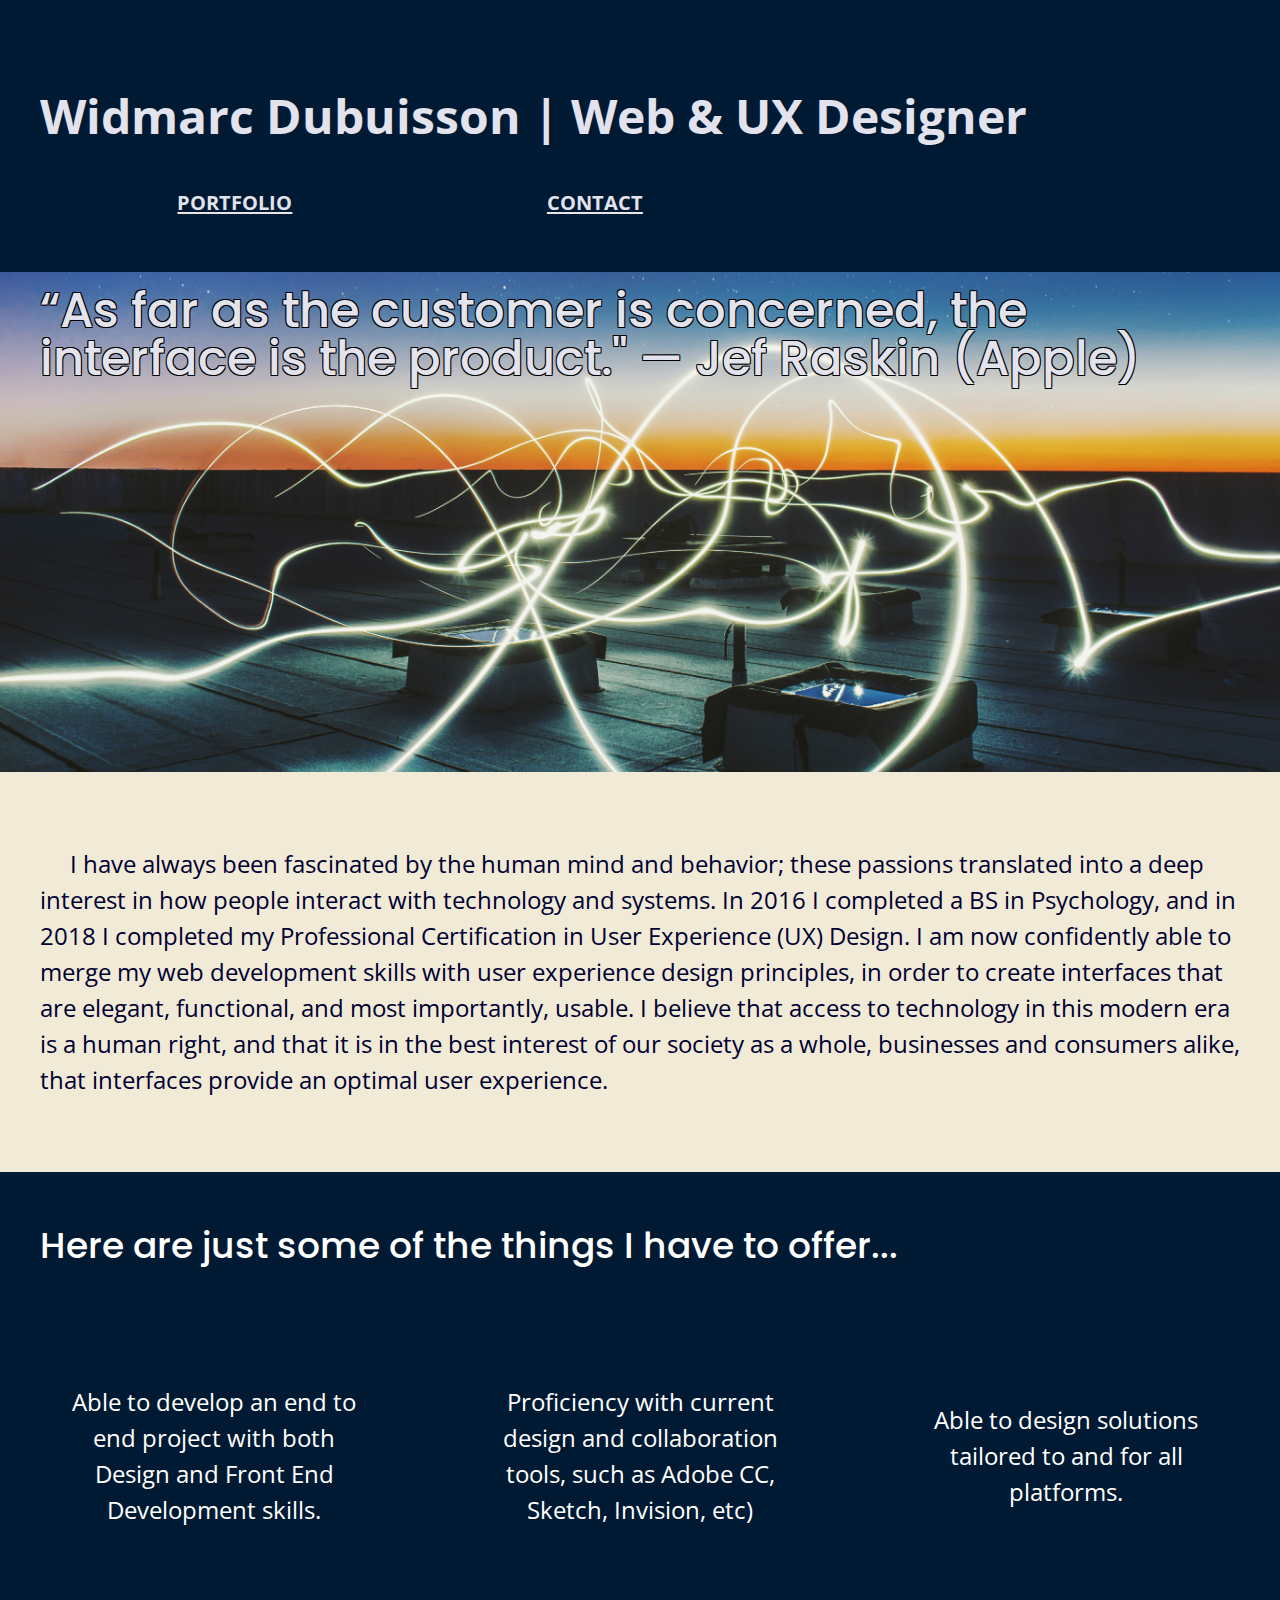
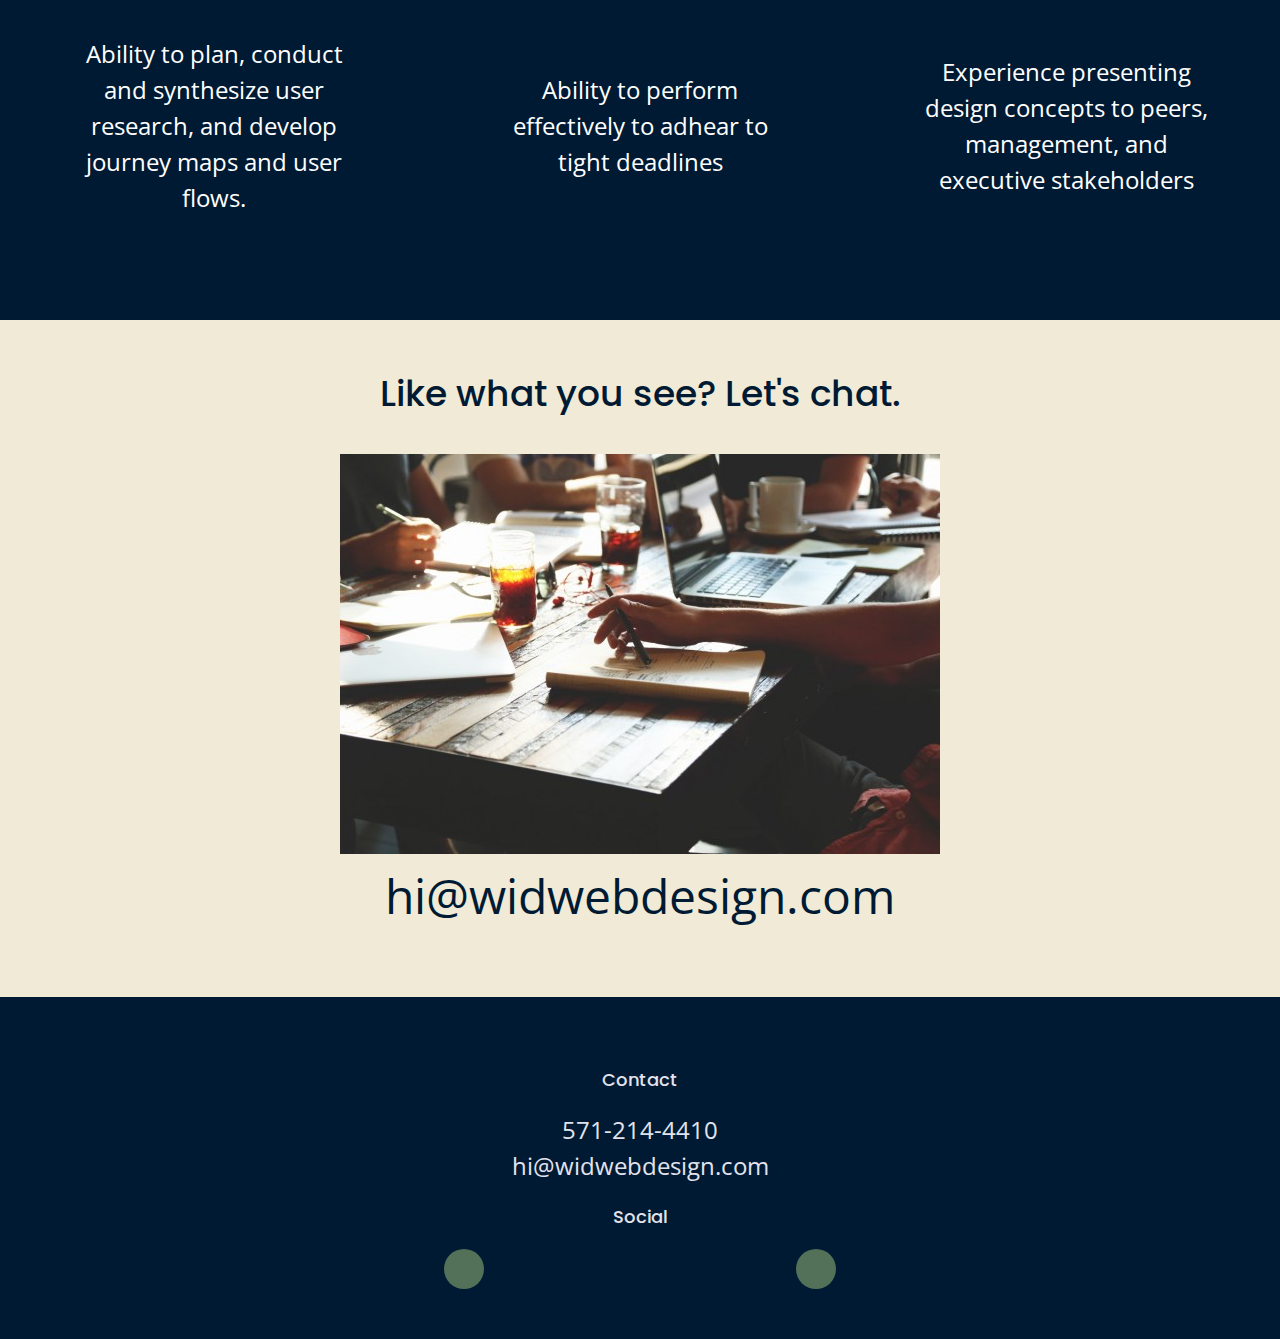
<file: index.html>
<!doctype html>
<html class="no-js" lang="">

<head>
  <meta charset="utf-8">
  <title>Widmarc Dubuisson | Web & UX Designer</title>
  <meta name="description" content="">
  <meta name="viewport" content="width=device-width, initial-scale=1">

  <link rel="manifest" href="site.webmanifest">
  <link rel="apple-touch-icon" href="icon.png">
  <!-- Place favicon.ico in the root directory -->
  <!-- Google Fonts -->
  <link href="https://fonts.googleapis.com/css?family=Open+Sans:400,700|Poppins:500,700" rel="stylesheet">
  <!-- FontAwesome CDN version 5.5 -->
  <link rel="stylesheet" href="https://use.fontawesome.com/releases/v5.5.0/css/all.css" integrity="sha384-B4dIYHKNBt8Bc12p+WXckhzcICo0wtJAoU8YZTY5qE0Id1GSseTk6S+L3BlXeVIU" crossorigin="anonymous">
  <link rel="stylesheet" href="css/normalize.css">
  <link rel="stylesheet" href="css/main.css">

</head>

<body>
  <!--[if IE]>
    <p class="browserupgrade">You are using an <strong>outdated</strong> browser. Please <a href="https://browsehappy.com/">upgrade your browser</a> to improve your experience and security.</p>
  <![endif]-->

  <!-- Add your site or application content here -->

<header>
  <div class ="content-wrapper">
    <div class="name">
      <h1><a href="index.html" target="_self">Widmarc Dubuisson | Web & UX Designer</a></h1>
    </div>
    <div class="header-divider">
    </div>
    <nav>
      <ul>
        <li><a href="portfolio/index.html" target="_blank">Portfolio</a></li>
        <li><a href="#action">Contact</a></li>
      </ul>
    </nav>
  </div>
</header>

<main>

<section class="hero-area">
  <div class ="content-wrapper">
    <div class="hero-quote">
      <h2>“As far as the customer is concerned, the interface is the product." — Jef Raskin (Apple)</h2>
    </div>
  </div>
</section>

<section class="bio">
    <div class="content-wrapper">
      <div class="bio-one">
        <p>&nbsp;&nbsp;&nbsp;&nbsp;&nbsp;I have always been fascinated by the human mind and behavior; these passions translated into a deep interest in how people interact with technology and systems.  In 2016 I completed a BS in Psychology, and in 2018 I completed my Professional Certification in User Experience (UX) Design. I am now confidently able to merge my web development skills with user experience design principles, in order to create interfaces that are elegant, functional, and most importantly, usable. I believe that access to technology in this modern era is a human right, and that it is in the best interest of our society as a whole, businesses and consumers alike, that interfaces provide an optimal user experience.</p>
      </div>

    </div>
  </section>

<section class="skills">
      <div class="content-wrapper">
        <h2>Here are just some of the things I have to offer...</h2>
        <div class="skills-items">
          <article>
            <p class="fontawesome-icon">
              <i class="fas fa-infinity"></i>
            </p>
            <p class="features-item-description">
              Able to develop an end to end project with both Design and Front End Development skills.
            </p>
          </article>
          <article>
            <p class="fontawesome-icon">
              <i class="fas fa-pencil-alt"></i>
            </p>
            <p class="features-item-description">
              Proficiency with current design and collaboration tools, such as Adobe CC, Sketch, Invision, etc)
            </p>
          </article>
          <article>
            <p class="fontawesome-icon">
              <i class="fas fa-mobile-alt"></i>
            </p>
            <p class="features-item-description">
              Able to design solutions tailored to and for all platforms.
            </p>
          </article>
          <article>
            <p class="fontawesome-icon">
              <i class="fas fa-users-cog"></i>
            </p>
            <p class="features-item-description">
              Ability to plan, conduct and synthesize user research, and develop journey maps and user flows.
            </p>
          </article>
          <article>
            <p class="fontawesome-icon">
              <i class="fas fa-clock"></i>
            </p>
            <p class="features-item-description">
              Ability to perform effectively to adhear to tight deadlines
            </p>
          </article>
          <article>
            <p class="fontawesome-icon">
              <i class="fas fa-handshake"></i>
            </p>
            <p class="features-item-description">
              Experience presenting design concepts to peers, management, and executive stakeholders
            </p>
          </article>
        </div>
      </div>
</section>

<section class="action">
      <div class="content-wrapper">
        <div class="contact-stuff">

          <div class="action-message">
        <h2><a href="mailto:hi@widwebdesign.com">Like what you see? Let's chat.</a></h2>
      </div>

          <div class="contact-img">
              <img src="img/contact.png">
          </div>
            <div class="contact-email">
              <p><a href="mailto:hi@widwebdesign.com"><i class="fas fa-envelope"></i> hi@widwebdesign.com</a></p>
          </div>
        </div>
      </div>
</section>

</main> <!-- main wrapper -->

<footer>
    <div class="content-wrapper">
      <address class="contact">
        <h4>Contact</h4>
        <p>
          571-214-4410<br>
          <a href="mailto:hi@widwebdesign.com">hi@widwebdesign.com</a>
        </p>
      </address>
      <div class="social">
        <h4>Social</h4>
        <div class="social-icons">
          <p>
            <a href="https://www.linkedin.com/in/wjdubuisson/" target="_blank"><i class="fab fa-linkedin-in"></i></a>
          </p>
          <p>
            <a href="https://twitter.com/WidWebDesign" target="_blank"><i class="fab fa-twitter"></i></a>
          </p>
        </div>
    </div> <!-- footer content ends -->
  </div>

    <script src="js/js.js"></script>

</footer>

















  <script src="js/vendor/modernizr-3.7.1.min.js"></script>
  <script src="https://code.jquery.com/jquery-3.4.1.min.js" integrity="sha256-CSXorXvZcTkaix6Yvo6HppcZGetbYMGWSFlBw8HfCJo=" crossorigin="anonymous"></script>
  <script>window.jQuery || document.write('<script src="js/vendor/jquery-3.4.1.min.js"><\/script>')</script>
  <script src="js/plugins.js"></script>
  <script src="js/main.js"></script>

  <!-- Google Analytics: change UA-XXXXX-Y to be your site's ID. -->
  <script>
    window.ga = function () { ga.q.push(arguments) }; ga.q = []; ga.l = +new Date;
    ga('create', 'UA-XXXXX-Y', 'auto'); ga('set','transport','beacon'); ga('send', 'pageview')
  </script>
  <script src="https://www.google-analytics.com/analytics.js" async></script>
</body>

</html>
</file>
<file: css/main.css>
/*! HTML5 Boilerplate v7.2.0 | MIT License | https://html5boilerplate.com/ */

/* main.css 2.0.0 | MIT License | https://github.com/h5bp/main.css#readme */
/*
 * What follows is the result of much research on cross-browser styling.
 * Credit left inline and big thanks to Nicolas Gallagher, Jonathan Neal,
 * Kroc Camen, and the H5BP dev community and team.
 */

/* ==========================================================================
   Base styles: opinionated defaults
   ========================================================================== */

html {
  color: #222;
  font-size: 1em;
  line-height: 1.4;
}

/*
 * Remove text-shadow in selection highlight:
 * https://twitter.com/miketaylr/status/12228805301
 *
 * Vendor-prefixed and regular ::selection selectors cannot be combined:
 * https://stackoverflow.com/a/16982510/7133471
 *
 * Customize the background color to match your design.
 */

::-moz-selection {
  background: #b3d4fc;
  text-shadow: none;
}

::selection {
  background: #b3d4fc;
  text-shadow: none;
}

/*
 * A better looking default horizontal rule
 */

hr {
  display: block;
  height: 1px;
  border: 0;
  border-top: 1px solid #ccc;
  margin: 1em 0;
  padding: 0;
}

/*
 * Remove the gap between audio, canvas, iframes,
 * images, videos and the bottom of their containers:
 * https://github.com/h5bp/html5-boilerplate/issues/440
 */

audio,
canvas,
iframe,
img,
svg,
video {
  vertical-align: middle;
}

/*
 * Remove default fieldset styles.
 */

fieldset {
  border: 0;
  margin: 0;
  padding: 0;
}

/*
 * Allow only vertical resizing of textareas.
 */

textarea {
  resize: vertical;
}

/* ==========================================================================
   Browser Upgrade Prompt
   ========================================================================== */

.browserupgrade {
  margin: 0.2em 0;
  background: #ccc;
  color: #000;
  padding: 0.2em 0;
}

/* ==========================================================================
   Author's custom styles
   ========================================================================== */

   /* General Styles */

   html {
   	font-size: 16px;
   }

   body {
     font-size: 1em;
     font-family: 'Open Sans', sans-serif;
     color: #e2e3ed;
     text-align: left;
   }

   ul,
   ol {
     list-style-type: none;
     margin: 0;
     padding: 0;
   }

   a {
     color: #e2e3ed;
     text-decoration: none;
   }

   h2 {
     font-family: 'Poppins', sans-serif;
     font-weight: 500;
     font-size: 1.875em;
     margin: 0;
   }

   h3,
   h4 {
     font-family: 'Poppins', sans-serif;
     font-weight: 500;
     font-size: 1.125em;
     margin: 20px 0;
   }

   p {
     font-size: 1em;
     line-height: 1.5;
   }

   img {
    width: 100%;
   }

   figure {
    margin: 0;
   }

   address {
    font-style: normal;
   }

   .content-wrapper {
     width: 90%;
     margin: 50px 0;
   }









/* -------------------- Mobile Styles - Homepage -------------------- */

/* HEADER */

header {
  background-color: 	#001a33;
  display: flex;
  justify-content: center;
  align-items: center;
  flex-flow: row wrap;
}

.header-divider {
  background: #E8E8E8;
  height: 1px;
  width: 100%;
  margin: 10px 0 20px 0;
}

header nav {
  width: 60%;
  font-size: 1.125em;
  font-weight: 700;
  text-transform: uppercase;
  display: flex;
  justify-content: space-around;
  flex-flow: row wrap;
}

header nav ul {
  width: 100%;
  display: flex;
  justify-content: space-around;

}

header nav ul li {
  font-size: 1.125em;
  color: #E8E8E8;
  padding-left: 1em;
  text-decoration: underline;
  line-height: 2em;
}

header h1 {
  color: #E8E8E8;
  padding-right: 1em;
}

/* HERO AREA */

.hero-area {
  background-image: url(../img/connect.jpg);
  background-size: cover;
  background-position: center;
  min-height: 500px;
  display: flex;
  justify-content: center;
  flex-flow: row wrap;
}

.hero-area h2 {
  padding-top: 5px;
  float: left;
  text-shadow:
		-1px -1px 0 #000,
		1px -1px 0 #000,
		-1px 1px 0 #000,
		1px 1px 0 #000;

}

.hero-area .content-wrapper {
  margin-top: 10px;

}

/* BIO */

.bio {
  background-color: #F0EAD6;
  display: flex;
  justify-content: center;
  align-items: center;
  flex-flow: row wrap;
}

.bio p {
  color: #000033;
}

/* SKILLS */

.skills {
  background-color: #001a33;
  display: flex;
  justify-content: center;
  flex-flow: row wrap;
}

.skills h2 {
  margin-bottom: 60px;
  color: white;
}

.skills article {
  width: 55%;
  margin: 30px 0;
}

.skills .skills-items {
  display: flex;
  justify-content: center;
  align-items: center;
  flex-flow: row wrap;
}

.skills i {
  font-size: 3.75em;
  margin-bottom: 40px;
  color: white;
}

.skills p {
  text-align: center;
  margin: 0;
  color: white;
}

/* ACTION */



.action {
  display: flex;
  justify-content: center;
  flex-flow: column;
  background-color: #F0EAD6;

}

.actionp {
  display: flex;
  justify-content: center;
  flex-flow: column;


}





.action h2 {
  flex: 1;
  margin-bottom: 1em;
  padding: 0;
  color: #001a33;
}

.actionp h2 {
  flex: 1;
  margin-bottom: 1em;
  padding: 0;
  color: white;
}


.action h2 a {
  color: #001a33;
}

.action p {
  color: #001a33;
}

.contact-email p a {
  color: #001a33;
}

.contact-email h2 {
  color: #001a33;
}

.actionp a {
  color: white;
}

.contact-img {
  display: flex;
  justify-content: center;
  flex-flow: row wrap;
  margin: auto;

}
.contact-email {
  display: flex;
  justify-content: center;
  flex-flow: row wrap;
  margin: auto;
}
.contact-email a {
  color: #001a33;
  font-size: 2em;
}

/* FOOTER */

footer {
  background-color: 	#001a33;
  display: flex;
  justify-content: center;
  align-items: center;
  flex-flow: row wrap;
}

footer {
  text-align: center;
  flex-direction: column;
}

footer p {
  margin: 0;
}

footer .content-wrapper {
  width: 55%;
  margin: 50px 0;
}

footer #contact {
  margin-bottom: 50px;
}

footer .social-icons {
  display: flex;
  justify-content: space-around;
  align-items: center;
}

footer .social-icons p {
  background-color: #527158;
  border-radius: 50%;
  width: 40px;
  height: 40px;
  display: flex;
  justify-content: center;
  align-items: center;
}

footer .social-icons p i {
  font-size: 1.3125em;
}










/***** PORFTOLIO STYLES ****/

.project-one {
  position: relative;
  display: flex;

}

.project-two {
  position: relative;
  display: flex;

}

.project-three {
  position: relative;
  display: flex;

}

.project-four {
  position: relative;
  display: flex;

}

.project-five {
  position: relative;
  display: flex;


}

.project-six {
  position: relative;
  display: flex;

}

.project-seven {
  position: relative;
  display: flex;

}

.project-eight {
  position: relative;
  display: flex;

}

.image {
  display: block;
  width: 100%;
  height: 100%;
}

.overlay {
  position: absolute;
  top: 0;
  bottom: 0;
  left: 0;
  right: 0;
  height: 100%;
  width: 100%;
  opacity: 0;
  transition: .5s ease;
  background-color: #008CBA;
}

.project-one:hover .overlay {
  opacity: 0.9;
}
.project-two:hover .overlay {
  opacity: 0.9;
}
.project-three:hover .overlay {
  opacity: 0.9;
}
.project-four:hover .overlay {
  opacity: 0.9;
}
.project-five:hover .overlay {
  opacity: 0.9;
}
.project-six:hover .overlay {
  opacity: 0.9;
}
.project-seven:hover .overlay {
  opacity: 0.9;
}
.project-eight:hover .overlay {
  opacity: 0.9;
}

.text {
  color: white;
  font-size: 1em;
  position: absolute;
  top: 50%;
  left: 50%;
  -webkit-transform: translate(-50%, -50%);
  -ms-transform: translate(-50%, -50%);
  transform: translate(-50%, -50%);
  text-align: center;
}

#portfolio {
  background-color: #E8E8E8;
    background-image: url(../img/space1.jpg);
  margin-top: 0;
  padding-top: 0;
  display: flex;
  flex-flow:  row wrap;
  padding: 2em;


}

#portfolioaction {
  background-image: url(../img/space1.jpg);
}

#portfolio h1  {
  color: white;
  width: 100%;

}

#portfolio h2  {
  color: white;

}

#portfolio h3  {
  color: white;

}

#portfolio p  {
  color: white;

}


#portfolio a {
  color: white;


}


.action {

  display: flex;
  justify-content: center;
  flex-flow: row wrap;
}

.actionp {

  display: flex;
  justify-content: center;
  flex-flow: row wrap;
}

.action h2 {
  flex: 1;
  margin-bottom: 1em;
  padding: 0;
  color: white;
}

.action p {
  color: white;
}

.action a {
  color: white;
  left: 50%;
}



.actionp h2 {
  flex: 1;
  margin-bottom: 1em;
  padding: 0;
  color: white;
}

.actionp p {
  color: white;
}

.actionp a {
  color: white;
  left: 50%;
}

.contact-email {
  display: flex;
  justify-content: center;
  flex-flow: row wrap;

}
/****PROJECT DETAIL PAGES****/

.project-main {
  display: flex;
  justify-content: center;
  align-items: center;


}

.project-text p {
  color: white;
  padding-bottom: 1em;
}

.project-text a {
  color: white;
}


.project-text li{
  color: white;
  padding-bottom: 1em;
  padding-left: 2em;
}












/* ==========================================================================
   Helper classes
   ========================================================================== */

/*
 * Hide visually and from screen readers
 */

.hidden {
  display: none !important;
}

/*
* Hide only visually, but have it available for screen readers:
* https://snook.ca/archives/html_and_css/hiding-content-for-accessibility
*
* 1. For long content, line feeds are not interpreted as spaces and small width
*    causes content to wrap 1 word per line:
*    https://medium.com/@jessebeach/beware-smushed-off-screen-accessible-text-5952a4c2cbfe
*/

.sr-only {
  border: 0;
  clip: rect(0, 0, 0, 0);
  height: 1px;
  margin: -1px;
  overflow: hidden;
  padding: 0;
  position: absolute;
  white-space: nowrap;
  width: 1px;
  /* 1 */
}

/*
* Extends the .sr-only class to allow the element
* to be focusable when navigated to via the keyboard:
* https://www.drupal.org/node/897638
*/

.sr-only.focusable:active,
.sr-only.focusable:focus {
  clip: auto;
  height: auto;
  margin: 0;
  overflow: visible;
  position: static;
  white-space: inherit;
  width: auto;
}

/*
* Hide visually and from screen readers, but maintain layout
*/

.invisible {
  visibility: hidden;
}

/*
* Clearfix: contain floats
*
* For modern browsers
* 1. The space content is one way to avoid an Opera bug when the
*    `contenteditable` attribute is included anywhere else in the document.
*    Otherwise it causes space to appear at the top and bottom of elements
*    that receive the `clearfix` class.
* 2. The use of `table` rather than `block` is only necessary if using
*    `:before` to contain the top-margins of child elements.
*/

.clearfix:before,
.clearfix:after {
  content: " ";
  /* 1 */
  display: table;
  /* 2 */
}

.clearfix:after {
  clear: both;
}

/* ==========================================================================
   EXAMPLE Media Queries for Responsive Design.
   These examples override the primary ('mobile first') styles.
   Modify as content requires.
   ========================================================================== */

@media only screen and (min-width:768px) {
     /*Tablet styles here*/

 /* General styles */
 .content-wrapper {
   max-width: 750px;
  }

 h2 {
   font-size: 2.25em;
   line-height: 1.333;
 }

 h3 {
     font-size: 1.5em;
     line-height: 1.25;
 }

 p {
   font-size: 1.5em;
   line-height: 1.285;
 }

 .content-wrapper {
   width: auto;
   margin: 50px 0;
 }

/* HEADER */



/* HERO AREA */

.hero-area h2 {
  font-size: 3em;
  line-height: 1;
  margin: 0;
}



/* BIO */

.bio {
  display: flex;
  justify-content: center;
  align-items: center;
  flex-flow: column wrap;
  width: 100%;

}

/* SKILLS */

.skills h2 {
  margin: 0 20px 20px 0;
}

.skills article {
  display: flex;
  justify-content: center;
  align-items: center;
  flex-flow: column wrap;
  flex-basis: 50%;
}

.skills .skills-item-description {
  width: 50%;
}

.skills i {
  margin-bottom: 30px;
}

/* ACTION */



.contact-stuff {
  display: flex;
  justify-content: space-between;
}


/* FOOTER */


/***** PORFTOLIO STYLES ****/

#portfolio {
  background-color: #E8E8E8;
  background-image: url(../img/space1.jpg);
  margin-top: 0;
  padding-top: 0;
  display: flex;
  flex-flow: wrap;

}

#portfolio h2{
  color: white;
  font-size: 2em;

}

.portfolio-text {
  display: flex;
  justify-content: space-around;
  align-items: center;
  flex-flow:  column;


}

.projects-wrapper-all {
  display: flex;
  justify-content: space-around;
  align-items: center;
  flex-flow: row wrap;


}

.project-wrapper {
  display: flex;
  justify-content: space-around;
  align-items: center;
  flex-flow: row wrap;


}

.project-one {
  display: flex;
  max-width: 800px;

}

.project-two {
  display: flex;
  max-width: 800px;

}

.project-three {
  display: flex;
  max-width: 800px;

}

.project-four {
  display: flex;
  max-width: 800px;

}

.project-five {
  display: flex;
  max-width: 800px;

}

.project-six {
  display: flex;
  max-width: 800px;

}

.project-seven {
  display: flex;
  max-width: 800px;

}

.project-eight {
  display: flex;
  max-width: 800px;

}


.text {
  color: white;
  font-size: 2em;
  position: absolute;
  top: 50%;
  left: 50%;
  -webkit-transform: translate(-50%, -50%);
  -ms-transform: translate(-50%, -50%);
  transform: translate(-50%, -50%);
  text-align: center;
}

.contact-stuff {
  display: flex;
  justify-content: center;
  width: 100%;
  text-align: center;
  flex-flow: column;
  left: 50%;

}

.action-message {
  display: flex;
  justify-content: center;



}

.contact-img {
  display: flex;
  justify-content: center;



}
.contact-email {
  display: flex;
  justify-content: center;

}


/****PROJECT DETAIL PAGES****/

.project-main {
  display: flex;
  justify-content: center;
  align-items: center;

}

.project-text p {
  color: white;
}

.project-img {
  max-width: 70%;
}

.project-img2 {
  display: flex;
  justify-content: space-around;
  align-items: center;
  flex-flow: row wrap;
}

.project-img22 {
  display: flex;
  justify-content: space-around;
  align-items: center;
  flex-flow: row wrap;
  max-width: 300px;
}

.project-img23 {
  display: flex;
  justify-content: space-around;
  align-items: center;
  flex-flow: row wrap;
  max-width: 300px;
}

@media only screen and (min-width:1200px) {
       /*Desktop styles here*/

/* General styles */
.content-wrapper {
 max-width: 1200px;
 margin: 50px 0;
 padding-left: 2em;
 padding-right: 2em;
 flex: 100%;
}

h1 {
  font-size: 3em;
}
h2 {
 font-size: 2.25em;
 line-height: 1.333;
}

h3 {
   font-size: 1.5em;
   line-height: 1.25;
}

p {
 font-size: 1.5em;
 line-height: 1.5em;
}


/* HEADER */

.header-divider {
  display: none;
}

/* HERO AREA */

/* BIO */

/* SKILLS */

.skills {
  background-color: #001a33;
  display: flex;
  justify-content: center;
  flex-flow: row wrap;
}

.skills h2 {
  margin-bottom: 60px;
  color: white;
}

.skills article {
  flex-basis: 25%;
  padding: 2%;


}

.skills .skills-items {
  display: flex;
  flex-flow: row-wrap;
  justify-content: space-between;
}



.skills i {
  font-size: 3.75em;
  margin-bottom: 40px;
  color: white;
}

.skills p {
  text-align: center;
  margin: 0;
  color: white;
}

/* ACTION */

/* FOOTER */





/***** PORTFOLIO *****/

.project-wrapper {
  display: flex;
  justify-content: center;
  align-items: center;
  flex-flow: row wrap;
  max-width: 600px;


}


.contact-stuff {
  display: flex;
  justify-content: center;
  width: 100%;
  text-align: center;

}



.action-message {
  display: flex;
  justify-content: center;



}

.contact-img {
  display: flex;
  justify-content: center;




}
.contact-email {
  display: flex;
  justify-content: center;


}


/* ==========================================================================
   Print styles.
   Inlined to avoid the additional HTTP request:
   https://www.phpied.com/delay-loading-your-print-css/
   ========================================================================== */

@media print {
  *,
  *:before,
  *:after {
    background: transparent !important;
    color: #000 !important;
    /* Black prints faster */
    -webkit-box-shadow: none !important;
    box-shadow: none !important;
    text-shadow: none !important;
  }
  a,
  a:visited {
    text-decoration: underline;
  }
  a[href]:after {
    content: " (" attr(href) ")";
  }
  abbr[title]:after {
    content: " (" attr(title) ")";
  }
  /*
     * Don't show links that are fragment identifiers,
     * or use the `javascript:` pseudo protocol
     */
  a[href^="#"]:after,
  a[href^="javascript:"]:after {
    content: "";
  }
  pre {
    white-space: pre-wrap !important;
  }
  pre,
  blockquote {
    border: 1px solid #999;
    page-break-inside: avoid;
  }
  /*
     * Printing Tables:
     * https://web.archive.org/web/20180815150934/http://css-discuss.incutio.com/wiki/Printing_Tables
     */
  thead {
    display: table-header-group;
  }
  tr,
  img {
    page-break-inside: avoid;
  }
  p,
  h2,
  h3 {
    orphans: 3;
    widows: 3;
  }
  h2,
  h3 {
    page-break-after: avoid;
  }
}
</file>
